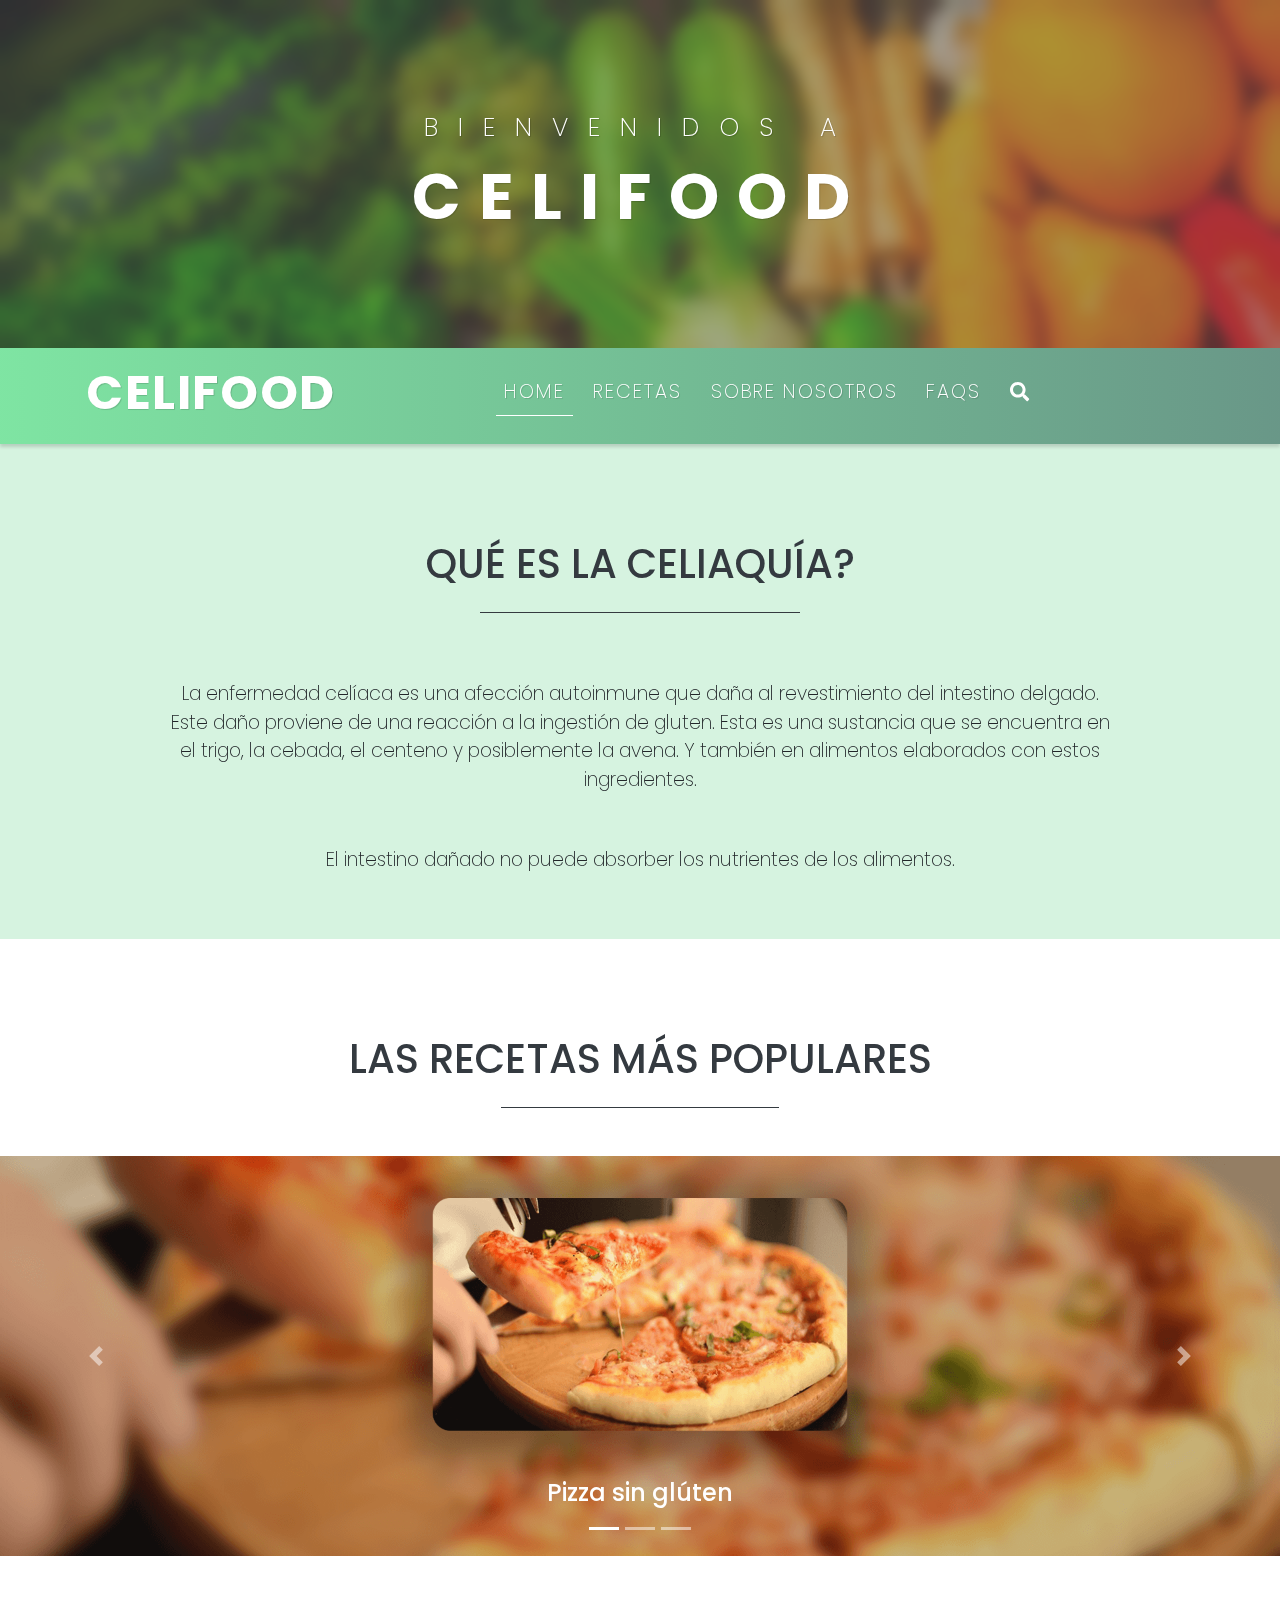
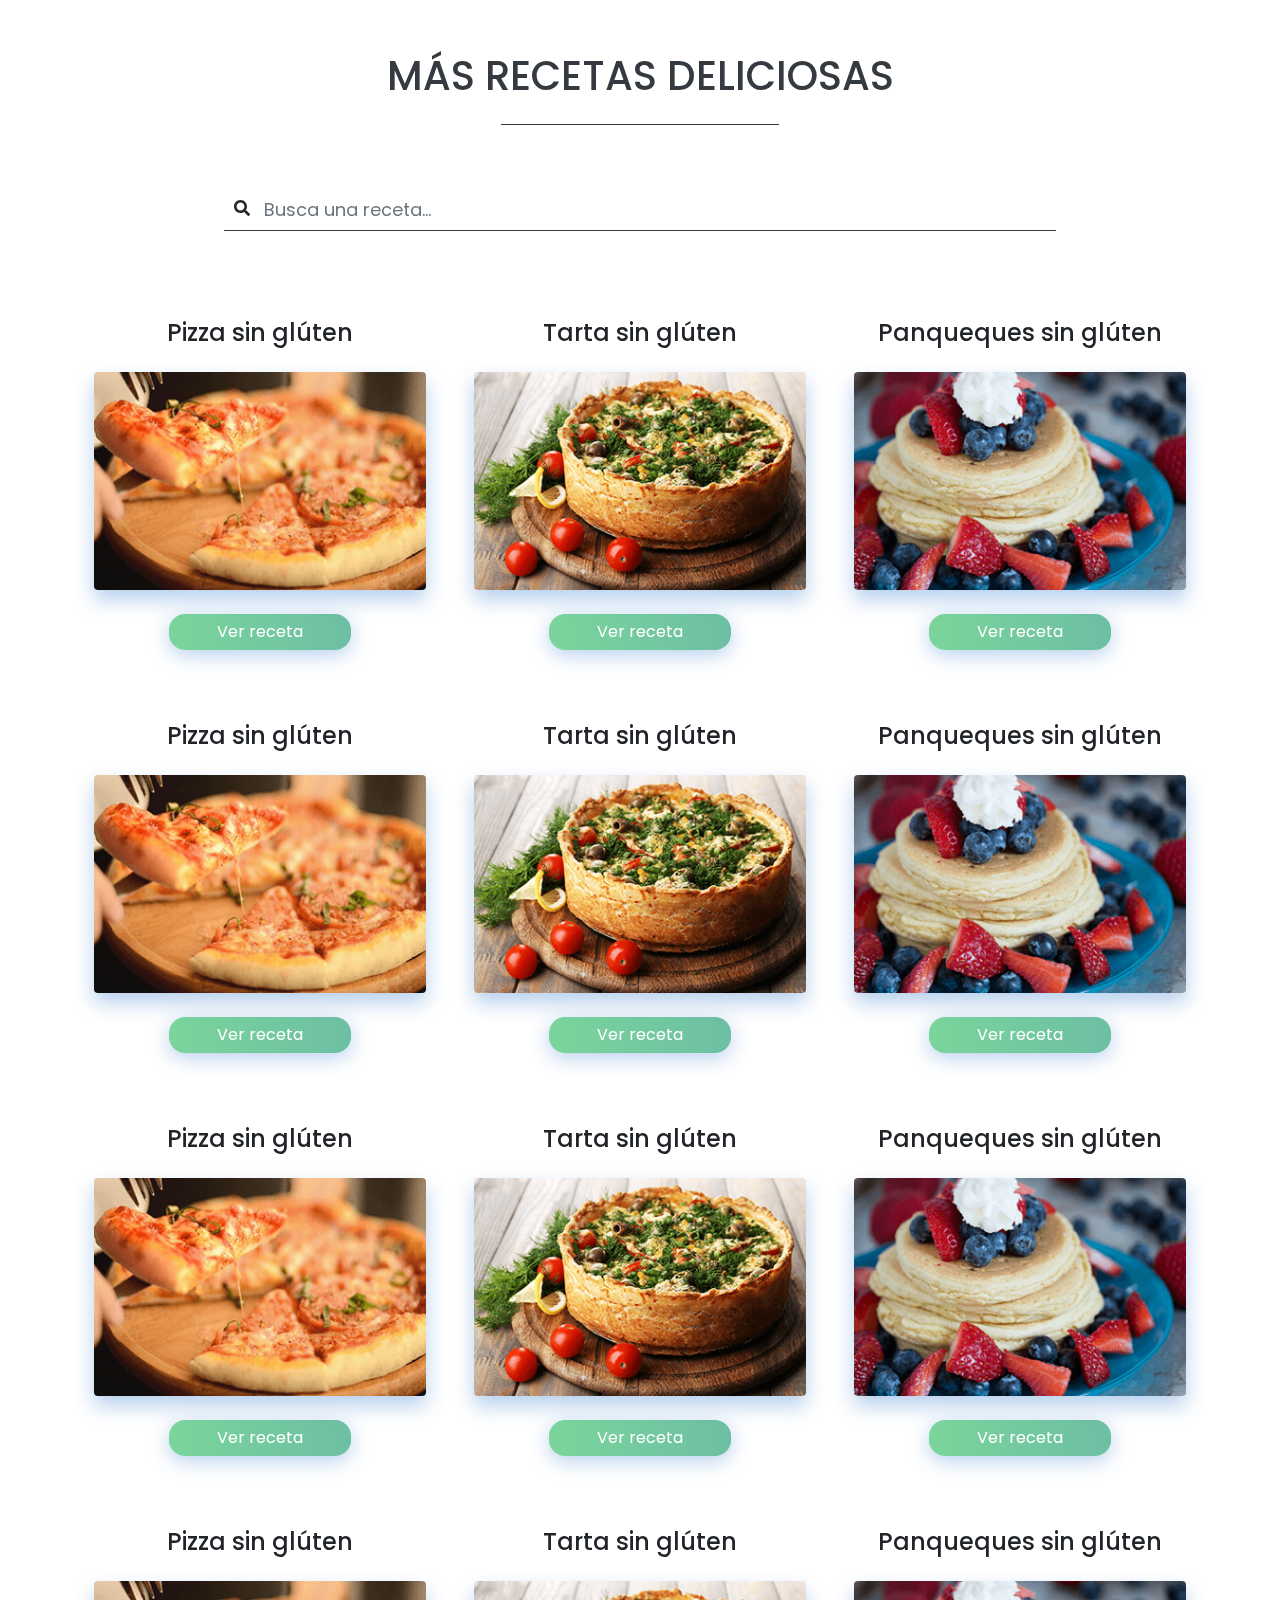
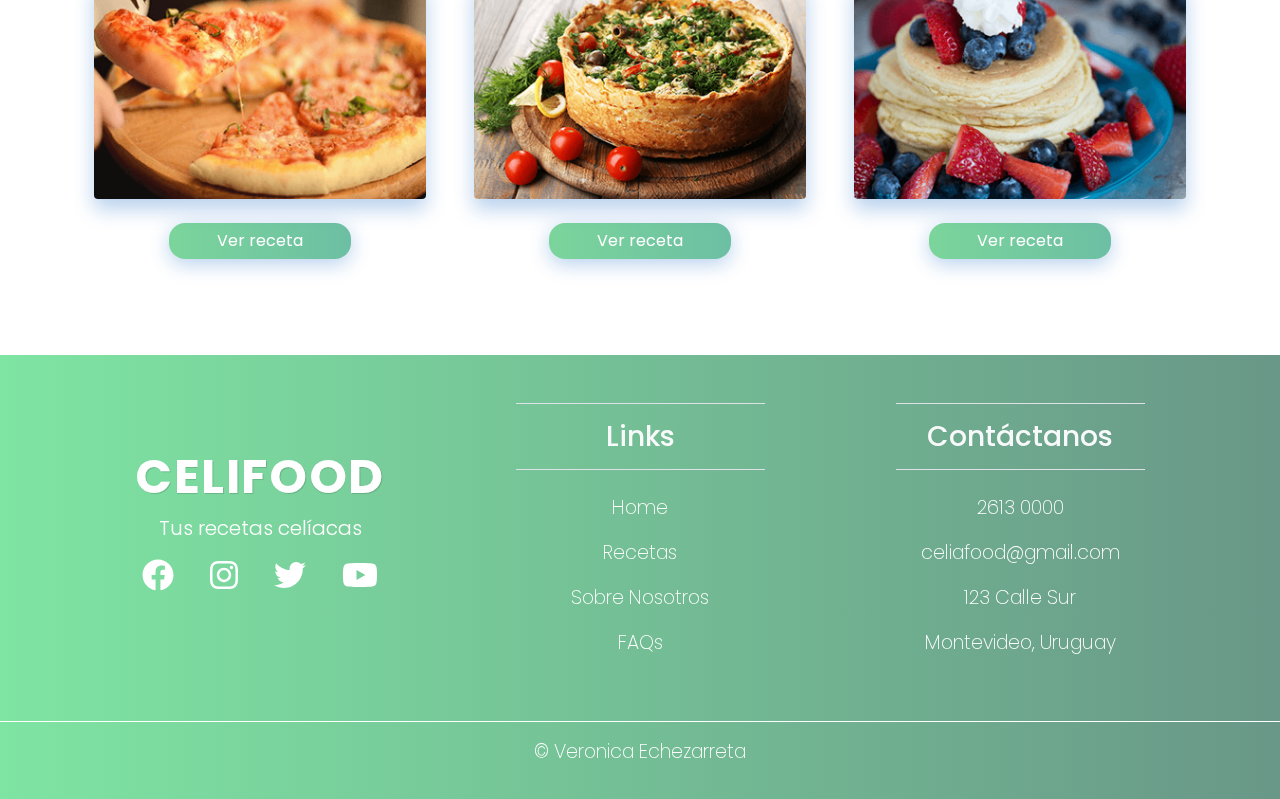
<file: index.html>
<!DOCTYPE html>
<html lang="en">

<head>
	<meta charset="UTF-8">
	<meta name="viewport" content="width=device-width, initial-scale=1.0, viewport-fit=cover">
	<meta http-equiv="X-UA-Compatible" content="ie=edge">
	<title>Celifood</title>
	<link rel="shortcut icon" href="img/harvest.png">
	<!-- Bootstrap CSS -->
	<link rel="stylesheet" href="css/bootstrap.min.css">
	<!-- Style CSS -->
	<link rel="stylesheet" href="css/styles.css">
	<!-- Google Fonts -->
	<link href="https://fonts.googleapis.com/css?family=Poppins:100,200,300,400&display=swap" rel="stylesheet">
</head>

<body>

	<header class="header">
		<div class="blurred-cover"></div>
		<div class="landing">
			<div class="cover_color"></div>
			<div class="bg-image"></div>
			<h4>Bienvenidos a</h4>
			<h1>Celifood</h1>
		</div>
	</header>

	<!-- Navigation -->

	<nav class="navbar navbar-dark navbar-expand-lg sticky-top">
		<div class="container px-3">
			<a href="index.html" class="navbar-brand">Celifood</a>
			<button class="navbar-toggler" type="button" data-toggle="collapse" data-target="#navbarResponsive">
				<span class="navbar-toggler-icon"></span>
			</button>
			<div class="collapse navbar-collapse" id="navbarResponsive">
				<ul class="navbar-nav mx-auto">
					<li class="nav-item"><a href="index.html" class="nav-link active">Home</a></li>
					<li class="nav-item"><a href="#recipes" class="nav-link">Recetas</a></li>
					<li class="nav-item"><a href="#" class="nav-link">Sobre Nosotros</a></li>
					<li class="nav-item"><a href="#" class="nav-link">FAQs</a></li>
					<li class="nav-item"><a href="#search_bar" class="nav-link"><i class="fa fa-search icon-nav"></i></a></li>
				</ul>
			</div>
		</div>
	</nav>

	<!-- End Navigation -->



	<!-- Heading -->

	<div class="about">
		<div class="row py-0 py-sm-3 pt-lg-5">
			<div class="col-12 text-center text-uppercase mt-5">
				<h1 class="text-dark pb-3">
					Qué es la celiaquía?
				</h1>
				<div class="border-top border-dark w-25 mx-auto"></div>
			</div>
		</div>
		<div class="row justify-content-sm-center pt-5 py-0 py-sm-3 pb-lg-5">
			<div class="col-md-9 text-center mx-5">
				<p>La enfermedad celíaca es una afección autoinmune que daña al revestimiento del intestino delgado. Este daño proviene de una reacción a la ingestión de gluten. Esta es una sustancia que se encuentra en el trigo, la cebada, el centeno y posiblemente la avena. Y también en alimentos elaborados con estos ingredientes.
				</p>
				<p>El intestino dañado no puede absorber los nutrientes de los alimentos.</p>
			</div>
		</div>
	</div>


	<!--Recetas-->

	<a id="recipes"></a>
	<div class="container">
		<div class="row py-0 py-md-3 py-lg-5">
			<div class="col-12 text-center text-uppercase mt-5">
				<h1 class="text-dark pb-3">
					Las recetas más populares
				</h1>
				<div class="border-top border-dark w-25 mx-auto"></div>
			</div>
		</div>
	</div>

	
	<!--Carousel para ver desde pantallas md-->
	
	<div id="carouselExampleIndicators" class="carousel slide d-none d-md-block" data-ride="carousel">
		<ol class="carousel-indicators">
			<li data-target="#carouselExampleIndicators" data-slide-to="0" class="active"></li>
			<li data-target="#carouselExampleIndicators" data-slide-to="1"></li>
			<li data-target="#carouselExampleIndicators" data-slide-to="2"></li>
		</ol>
		<div class="carousel-inner">
			<div class="carousel-item active">
				<a href="pizza.html">
					<img class="d-block w-100 mx-auto" src="img/pizza.png" alt="First slide">
					<!-- <img src="img/bizcocho-sin-gluten.jpg" class="d-block w-20 mx-auto" alt=""> -->
					<div class="carousel-caption d-none d-md-block">
						<h4 class="my-2">Pizza sin glúten</h4>
						<!-- <p>...</p> -->
					</div>
				</a>
			</div>
			<div class="carousel-item">
				<a href="tarta.html">
					<img class="d-block w-100 mx-auto" src="img/tarta.png" alt="Second slide">
					<div class="carousel-caption d-none d-md-block">
						<h4 class="my-2">Tarta sin glúten</h4>
						<!-- <p>...</p> -->
					</div>
				</a>
			</div>
			<div class="carousel-item">
				<a href="pancake.html">
					<img class="d-block w-100 mx-auto" src="img/pancakes.png" alt="Third slide">
					<div class="carousel-caption d-none d-md-block">
						<h4 class="my-2">Panqueques sin glúten</h4>
						<!-- <p>...</p> -->
					</div>
				</a>
			</div>
		</div>
		<a class="carousel-control-prev" href="#carouselExampleIndicators" role="button" data-slide="prev">
			<span class="carousel-control-prev-icon" aria-hidden="true"></span>
			<span class="sr-only">Previous</span>
		</a>
		<a class="carousel-control-next" href="#carouselExampleIndicators" role="button" data-slide="next">
			<span class="carousel-control-next-icon" aria-hidden="true"></span>
			<span class="sr-only">Next</span>
		</a>
	</div>

	<!--Cards para ver en pantallas menores a md-->
	<div class="container pb-4 d-none d-sm-block d-md-none d-block d-sm-none">
		<div class="row pt-3 pb-5 text-center">
			<div class="col-lg-4 p-4">
				<h4 class="my-4">Pizza sin glúten</h4>
				<img src="img/pizza_sm.png" alt="" class="w-100 rounded">
				<!-- <p class="lead pt-3"></p> -->
				<a href="pizza.html" class="btn btn-success btn-lg mt-4 px-5">Ver receta</a>
				
			</div>

			<div class="col-lg-4 p-4">
				<h4 class="my-4">Tarta sin glúten</h4>
				<img src="img/tarta_sm.png" alt="" class="w-100 rounded">
				<!-- <p class="lead pt-3"></p> -->
				<a href="tarta.html" class="btn btn-success btn-lg mt-4 px-5">Ver receta</a>
			</div>

			<div class="col-lg-4 p-4">
				<h4 class="my-4">Panqueques sin glúten</h4>
				<img src="img/pancakes_sm.png" alt="" class="w-100 rounded">
				<!-- <p class="lead pt-3">Pan de maíz</p> -->
				<a href="pancake.html" class="btn btn-success btn-lg mt-4 px-5">Ver receta</a>
			</div>
		</div>
	</div>


	<!--Mas recetas-->
	
	<a id="search_bar"></a>
	<div class="container">
		<div class="row py-0 py-md-3 py-lg-5">
			<div class="col-12 text-center text-uppercase mt-5">
				<h1 class="text-dark pb-3">
					Más recetas deliciosas
				</h1>
				<div class="border-top border-dark w-25 mx-auto"></div>
			</div>
		</div>
	</div>
	
	<div class="container mb-4">
		<div class="row py-0 ">
			<div class="col-12 mt-3">
				<!-- <h1 class="text-dark pb-3">
					Más recetas deliciosas
				</h1> -->
				
				<form class="form-inline">
					<div class="input-icons mx-auto w-75">
						<i class="fas fa-search icon"></i>
						<input id="search-input" class="form-control search-input w-100" type="search" placeholder="Busca una receta..." aria-label="Search">						
						<div class="border-top border-dark "></div>
					</div>
					<!-- <button class="btn btn-outline-success ml-0" type="submit">Buscar</button> -->
				</form>
			</div>
		</div>
	</div>
	

	<div class="container pb-4 ">
		<div class="row pt-3 pb-5 text-center">
			<div class="col-lg-4 p-4">
				<h4 class="my-4">Pizza sin glúten</h4>
				<img src="img/pizza_sm.png" alt="" class="w-100 rounded">
				<!-- <p class="lead pt-3"></p> -->
				<a href="pizza.html" class="btn btn-success btn-md mt-4 px-5">Ver receta</a>
				
			</div>

			<div class="col-lg-4 p-4">
				<h4 class="my-4">Tarta sin glúten</h4>
				<img src="img/tarta_sm.png" alt="" class="w-100 rounded">
				<!-- <p class="lead pt-3"></p> -->
				<a href="tarta.html" class="btn btn-success btn-md mt-4 px-5">Ver receta</a>
			</div>

			<div class="col-lg-4 p-4">
				<h4 class="my-4">Panqueques sin glúten</h4>
				<img src="img/pancakes_sm.png" alt="" class="w-100 rounded">
				<!-- <p class="lead pt-3">Pan de maíz</p> -->
				<a href="pancake.html" class="btn btn-success btn-md mt-4 px-5">Ver receta</a>
			</div>

			<div class="col-lg-4 p-4">
				<h4 class="my-4">Pizza sin glúten</h4>
				<img src="img/pizza_sm.png" alt="" class="w-100 rounded">
				<!-- <p class="lead pt-3"></p> -->
				<a href="pizza.html" class="btn btn-success btn-md mt-4 px-5">Ver receta</a>
				
			</div>

			<div class="col-lg-4 p-4">
				<h4 class="my-4">Tarta sin glúten</h4>
				<img src="img/tarta_sm.png" alt="" class="w-100 rounded">
				<!-- <p class="lead pt-3"></p> -->
				<a href="tarta.html" class="btn btn-success btn-md mt-4 px-5">Ver receta</a>
			</div>

			<div class="col-lg-4 p-4">
				<h4 class="my-4">Panqueques sin glúten</h4>
				<img src="img/pancakes_sm.png" alt="" class="w-100 rounded">
				<!-- <p class="lead pt-3">Pan de maíz</p> -->
				<a href="pancake.html" class="btn btn-success btn-md mt-4 px-5">Ver receta</a>
			</div>

			<div class="col-lg-4 p-4">
				<h4 class="my-4">Pizza sin glúten</h4>
				<img src="img/pizza_sm.png" alt="" class="w-100 rounded">
				<!-- <p class="lead pt-3"></p> -->
				<a href="pizza.html" class="btn btn-success btn-md mt-4 px-5">Ver receta</a>
				
			</div>

			<div class="col-lg-4 p-4">
				<h4 class="my-4">Tarta sin glúten</h4>
				<img src="img/tarta_sm.png" alt="" class="w-100 rounded">
				<!-- <p class="lead pt-3"></p> -->
				<a href="tarta.html" class="btn btn-success btn-md mt-4 px-5">Ver receta</a>
			</div>

			<div class="col-lg-4 p-4">
				<h4 class="my-4">Panqueques sin glúten</h4>
				<img src="img/pancakes_sm.png" alt="" class="w-100 rounded">
				<!-- <p class="lead pt-3">Pan de maíz</p> -->
				<a href="pancake.html" class="btn btn-success btn-md mt-4 px-5">Ver receta</a>
			</div>

			<div class="col-lg-4 p-4">
				<h4 class="my-4">Pizza sin glúten</h4>
				<img src="img/pizza_sm.png" alt="" class="w-100 rounded">
				<!-- <p class="lead pt-3"></p> -->
				<a href="pizza.html" class="btn btn-success btn-md mt-4 px-5">Ver receta</a>
				
			</div>

			<div class="col-lg-4 p-4">
				<h4 class="my-4">Tarta sin glúten</h4>
				<img src="img/tarta_sm.png" alt="" class="w-100 rounded">
				<!-- <p class="lead pt-3"></p> -->
				<a href="tarta.html" class="btn btn-success btn-md mt-4 px-5">Ver receta</a>
			</div>

			<div class="col-lg-4 p-4">
				<h4 class="my-4">Panqueques sin glúten</h4>
				<img src="img/pancakes_sm.png" alt="" class="w-100 rounded">
				<!-- <p class="lead pt-3">Pan de maíz</p> -->
				<a href="pancake.html" class="btn btn-success btn-md mt-4 px-5">Ver receta</a>
			</div>
		</div>
	</div>


	<!--Footer -->

	<footer class="mt-0">
		<div class="container">
			<div class="row text-light text-center py-4">
				<div class="col-lg-4 px-4 my-auto">
					<a href="index.html" class="footer-brand">Celifood</a>
					<p class="lead">Tus recetas celíacas</p>
					<ul class="social pb-4 pb-lg-auto mx-auto">
						<li><a href=""><i class="fab fa-facebook"></i></a></li>
						<li><a href=""><i class="fab fa-instagram"></i></a></i></li>
						<li><a href=""><i class="fab fa-twitter"></i></a></li>
						<li><a href=""><i class="fab fa-youtube"></i></a></li>
					</ul>
				</div>

				<div class="col-lg-4 px-4 my-4">
					<h3 class="border-top border-bottom w-75 mx-auto py-3 mb-4">Links</h3>
					<p><a href="http://" target="_blank" rel="noopener noreferrer">Home</a></p>
					<p><a href="http://" target="_blank" rel="noopener noreferrer">Recetas</a></p>
					<p><a href="http://" target="_blank" rel="noopener noreferrer">Sobre Nosotros</a></p>
					<p><a href="http://" target="_blank" rel="noopener noreferrer">FAQs</a></p>
				</div>

				<div class="col-lg-4 px-4 my-4">
					<h3 class="border-top border-bottom w-75 mx-auto py-3 mb-4">Contáctanos</h3>
					<p>2613 0000</p>
					<p>celiafood@gmail.com</p>
					<p>123 Calle Sur</p>
					<p>Montevideo, Uruguay</p>
				</div>
			</div>
		</div>
	</footer>

	<!-- End Footer -->


	<!-- Nombre -->

	<div class="name">
		<p><a href="">&copy; Veronica Echezarreta</a></p>
	</div>

	<!-- End Nombre -->


	<!-- Script Source Files -->

	<!-- jQuery -->
	<script src="js/jquery-3.4.1.min.js"></script>
	<!-- Bootstrap JS -->
	<script src="js/bootstrap.min.js"></script>
	<!-- Popper JS -->
	<script src="js/popper.min.js"></script>
	<!-- Font Awesome -->
	<script src="js/all.min.js"></script>

	<!-- End Script Source Files -->
</body>

</html>
</file>
<file: css/styles.css>
/*-- Body Reset --*/
body {
  overflow-x: hidden;
  font-family: 'Poppins', sans-serif;
  width: 100%;
  min-width: 450px;
}

.header{
	-webkit-background-image: url("food.jpeg");
  background-image: url("food.jpeg");
  position: relative;
  width: 100%;
  /* min-width: 450px; */
}


.blurred-cover{
  width: 100%;
  height: 100%;
  /* background-color: #267e46; */
  -webkit-backdrop-filter: saturate(180%) blur(7px);
  backdrop-filter: saturate(180%) blur(7px);
  position: absolute;
  /* z-index: 10; */
}

.landing {
  text-align: center;
  text-transform: uppercase;
  /* background-image: url("/Modern Concepts Starter Files/img/food-blurred.png"); */
  /* background-image: linear-gradient(90deg,#52c37c, #80e3a5); */
  /* mix-blend-mode: hard-light; */
  position: relative;
  z-index: 0;
  /* backdrop-filter: saturate(180%) blur(10px); */
  
}

.cover_color {
  background: rgb(90, 96, 99);
  /* background-image: linear-gradient(90deg, #80e3a5, #267e46); */
  /* background: radial-gradient(circle, rgb(216, 222, 224) 0%, rgba(2,42,50,1) 80%); */
  width: 100%;
  height: 100%;
  opacity: 0.5;
  position: absolute;
  top: 0;
  left: 0;
  z-index: -1;
  backdrop-filter: saturate(180%) blur(10px);
}

/*=== HEADINGS & ICONS ===*/

.landing h4 {
  color: white;
  font-weight: 200;
  font-size: 1.6rem;
  /* letter-spacing: .25rem; */
  letter-spacing: 1.25rem;  
  padding-top: 7rem;
  text-shadow: .05rem .05rem .05rem rgba(0, 0, 0, .15);
}

.landing h1 {
  color: white;
  font-weight: bold;
  /* font-size: 3rem; */
  font-size: 4rem;
  /* letter-spacing: .1rem; */
  letter-spacing: 1.1rem;
  text-shadow: .05rem .05rem .05rem rgba(0, 0, 0, .15);
  padding-top: 0.5rem;
  padding-bottom: 7rem;
  margin: 0;
}

/*=== NAVIGATION ===*/

.navbar-brand {
  color: white;
  font-weight: bold;
  font-size: 3rem;
  text-transform: uppercase;
  letter-spacing: .1rem;
  text-shadow: .05rem .05rem .05rem rgba(0, 0, 0, .15);
  /* padding-top: 0.5rem; */
  /* padding-bottom: 7rem; */
  /* margin: 0; */
}

.navbar {
  background-image: linear-gradient(to right, rgba(41, 211, 101, 0.6), rgba(5, 82, 56, 0.6));
  /* background-image: linear-gradient(90deg, #80e3a5, #267e46); */
  /* background-color: rgba(41, 211, 101, 0.6); */
  padding: .3rem 0 .6rem;
  box-shadow: 0 .2rem .2rem rgba(0, 0, 0, .15);
  -webkit-backdrop-filter: saturate(180%) blur(20px);
  backdrop-filter: saturate(180%) blur(20px);
  background-color: transparent;
}

.nav-link {
  color: white !important;
  text-transform: uppercase;
  font-weight: 200;
  letter-spacing: .12rem;
  font-size: 1.2rem;
  text-shadow: .05rem .05rem .05rem rgba(0, 0, 0, .15);
  margin-right: .8rem;
}

.active{
  cursor: default;
}

.nav-link.active,
.nav-link:hover {
  border-bottom: .05rem solid white;
}

/*=== CONTENT STYLE ===*/

.about{
  /* background-image: linear-gradient(to right, rgba(164, 233, 188, 0.6), rgba(71, 156, 101, 0.6)); */
  background-color:  rgba(186, 235, 203, 0.6);
  width: 100%;
}

.about p{
  font-size: 1.2rem;
  font-weight: 200;
  padding-top: 35px;
}

img.w-100{   /*es la imagen de las recetas*/
  /* box-shadow: .2rem .2rem .2rem rgba(0, 0, 0, .1); */
  box-shadow: 0 10px 20px 0px rgba(17,101,194, 0.3);
}

.btn-success{
  background: linear-gradient(to right, rgba(35, 185, 88, 0.6), rgba(11, 148, 102, 0.6));
  border: 0px;
  border-radius: 16px;            
  box-shadow: 0 5px 20px 0px rgba(17,101,194, 0.3);
  cursor: pointer;
}

.carousel-item img{
  background-size: cover
} 

.algo{
  background-color: antiquewhite;
  height: 500px;
  width: 100%;
}

/* .form-control{
  height: 4rem;
  outline: 0 none;
}

input{
  outline: none;
} */


.search-input,
.search-input:focus {
	border: none;
	/* border-bottom: 1px solid #000; */
	outline: none;
	-webkit-box-shadow: none;
	box-shadow: none;
  background-color: transparent;
  font-size: large;
  padding: 10px;
}

input[type="search"]::-webkit-search-cancel-button {
  /* -webkit-appearance: none; */
  cursor: pointer;
}

.input-icons i {
  position: absolute;
}

input.w-100{
  width: 95% !important;
}

.icon{
  margin-left: 10px;
}

/*=== FOOTER ===*/

footer{
  background-image: linear-gradient(to right, rgba(41, 211, 101, 0.6), rgba(5, 82, 56, 0.6));
}

.footer-brand{
  color: white;
  font-weight: bold;
  font-size: 3rem;
  text-transform: uppercase;
  letter-spacing: .1rem;
  text-shadow: .05rem .05rem .05rem rgba(0, 0, 0, .15);
}

.footer-brand:hover{
  color: white;
  text-decoration: none;
}

footer a, footer p,
.name a, .name p{
  color: #fff;
  font-size: 1.2rem;
  font-weight: 200;
}

footer a:hover,
.name a:hover{
  color: green;
  text-decoration: none;
}

ul.social{
  list-style-type: none;
  display: flex;
  max-width: 17rem;
  padding: 0;
}

ul.social li{
  margin: 0 auto;
}

ul.social .svg-inline--fa{
  font-size: 2rem;
}

ul.social .svg-inline--fa:hover{
  color: green;
}

/*=== name ===*/

.name{
  background-image: linear-gradient(to right, rgba(41, 211, 101, 0.6), rgba(5, 82, 56, 0.6));
  text-align: center;
  padding: 1rem;
  border-top: .05rem solid white;
}


/*============= MEDIA QUERIES =============*/

/* Devices under 1199px (xl) */
@media (max-width: 1199.98px) {
  .landing h1 {
    font-size: 2.6rem;
    margin-left: 8px;
  }
  .landing h4 {
    font-size: 1.5rem;
    letter-spacing: .8rem;
  }

  ul.social li{
    /* margin: 0 auto; */
  }
}

/* Devices under 992px (xl) */
@media (max-width: 991.98px) {}

/* Devices under 768px (md) */
@media (max-width: 767.98px) {
    #carouselExampleIndicators .carousel-inner .carousel-item {
      height: 500px
  }
}

/*============ BOOTSTRAP BREAK POINTS:

Extra small (xs) devices (portrait phones, less than 576px)
No media query since this is the default in Bootstrap

Small (sm) devices (landscape phones, 576px and up)
@media (min-width: 576px) { ... }

Medium (md) devices (tablets, 768px and up)
@media (min-width: 768px) { ... }

Large (lg) devices (desktops, 992px and up)
@media (min-width: 992px) { ... }

Extra (xl) large devices (large desktops, 1200px and up)
@media (min-width: 1200px) { ... }

=============*/
</file>
